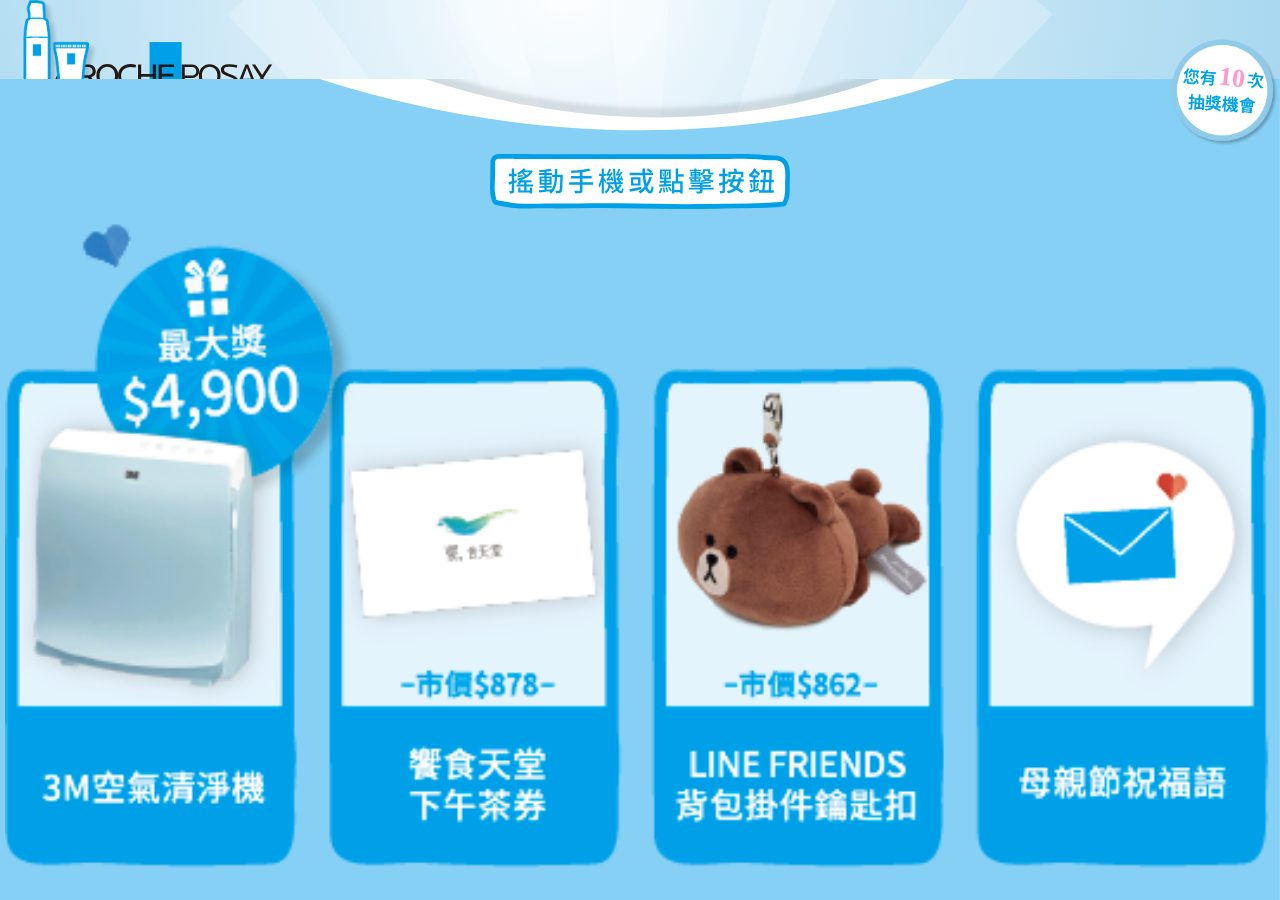
<file: docs/LRP CRM/index.html>
<!DOCTYPE html>
<html lang="zh-Hant">

<head>
    <meta charset="UTF-8">
    <meta name="viewport" content="width=device-width, initial-scale=1.0, user-scalable=no">
    <meta http-equiv="X-UA-Compatible" content="ie=edge">
    <title>理膚寶水母親節 康乃馨搖搖樂</title>
    <link rel="stylesheet" href="css/normalize.css">
    <link rel="stylesheet" href="css/animats.css">
    <link rel="stylesheet" href="css/main.css">
</head>

<body>
    <div class="l-main">
        <div class="l-main__shine">
            <img src="image/loading/light.svg" alt="" width="1200" height="1200">
        </div>
        <div class="l-main__content">
            <div class="l-content">
                <div class="l-content__logo js-shakeAniFadeOut">
                    <div class="l-logo">
                        <img src="image/index/logo.svg" alt="" width="120">
                    </div>
                </div>
                <div class="l-content__title js-shakeAniFadeOut">
                    <div class="l-shake animate__animated animate__bounceIn">
                        <div class="l-shake__hand">
                            <div class="c-shakeVibeLeft">
                                <svg id="圖層_1" data-name="圖層 1" xmlns="http://www.w3.org/2000/svg"
                                    viewBox="0 0 37.02 45.88" width="37" height="45">
                                    <defs>
                                        <style>
                                            .cls-1 {
                                                opacity: 0.5;
                                            }

                                            .cls-2 {
                                                fill: #00a0e9;
                                            }

                                            @keyframes opacity {
                                                from {
                                                    opacity: 0;
                                                }

                                                to {
                                                    opacity: 1;
                                                }
                                            }

                                            .inner {
                                                animation-name: opacity;
                                                animation-iteration-count: infinite;
                                                animation-duration: 1s;
                                            }

                                            .outer {
                                                animation-name: opacity;
                                                animation-iteration-count: infinite;
                                                animation-duration: 1.1s;
                                            }
                                        </style>
                                    </defs>
                                    <title>VibeLeft</title>
                                    <g class="cls-1">
                                        <path class="cls-2 inner"
                                            d="M10.29,45.88a1.47,1.47,0,0,1-1.43-1.14c-.06-.28-6-28.52,26.27-38.41A1.46,1.46,0,1,1,36,9.12c-29.69,9.11-24.5,33.93-24.26,35a1.47,1.47,0,0,1-1.11,1.75Z" />
                                        <path class="cls-2 outer"
                                            d="M1.89,39.62A1.45,1.45,0,0,1,.47,38.48C.4,38.19-5.52,10,26.73.06a1.46,1.46,0,0,1,.86,2.8C-2,11.94,3.09,36.79,3.32,37.84a1.46,1.46,0,0,1-1.11,1.74A1.22,1.22,0,0,1,1.89,39.62Z" />
                                    </g>
                                </svg>
                            </div>
                            <div class="c-shakeText">
                                <img src="image/index/shakeHand.png" alt="">
                            </div>
                            <div class="c-shakeVibeRight">
                                <svg id="圖層_1" data-name="圖層 1" xmlns="http://www.w3.org/2000/svg"
                                    viewBox="0 0 38.94 44.47" width="37" height="45">
                                    <defs>
                                        <style>
                                            .cls-1 {
                                                opacity: 0.5;
                                            }

                                            .cls-2 {
                                                fill: #00a0e9;
                                            }
                                        </style>
                                    </defs>
                                    <title>VibeRight</title>
                                    <g class="cls-1">
                                        <path class="cls-2 inner"
                                            d="M1.46,37.59a1.46,1.46,0,0,1-.32-2.89c30.3-6.82,27-32,26.87-33a1.46,1.46,0,0,1,2.89-.42c0,.29,3.79,28.9-29.12,36.3A1.17,1.17,0,0,1,1.46,37.59Z" />
                                        <path class="cls-2 outer"
                                            d="M9.36,44.47A1.46,1.46,0,0,1,9,41.59c30.3-6.82,27-32,26.86-33a1.47,1.47,0,0,1,2.9-.42c0,.29,3.78,28.9-29.12,36.3Z" />
                                    </g>
                                </svg>
                            </div>
                        </div>
                        <div class="l-shake__title">
                            <img src="image/index/shakeTitle.png" alt="">
                        </div>
                    </div>
                </div>
                <div class="l-content__flower">
                    <div class="l-flowers animate__animated animate__fadeInUp animate__delay-1s">
                        <img src="image/index/flowers.svg" alt="" id="js-changePic">
                    </div>
                </div>
            </div>
        </div>
        <div class="l-main__cover js-shakeAniFadeOut">
            <div class="l-coverItem">
                <div class="l-coverItem__products">
                    <div class="l-products animate__animated animate__fadeIn animate__delay-2s">
                        <img src="image/index/products.png" alt="">
                    </div>
                </div>
                <div class="l-coverItem__chance">
                    <div class="l-chance animate__animated animate__bounceIn animate__delay-4s">
                        <div class="l-chance__wording">10</div>
                        <img src="image/index/chance.png" alt="">
                    </div>
                </div>
                <div class="l-coverItem__action">
                    <div class="l-action animate__animated animate__fadeIn animate__delay-3s">
                        <a href="javascript:;" id="btn_shake">
                            <img src="image/index/btn_shake.svg" alt="搖動手機或點擊按鈕" width="300">
                        </a>
                    </div>
                </div>
                <div class="l-coverItem__gift">
                    <div class="l-gifts l-action animate__animated animate__fadeIn animate__delay-3s">
                        <img src="image/index/gift_all.png" alt="">
                    </div>
                </div>
            </div>
        </div>
    </div>
    <script src="js/jquery.3.6.0.min.js"></script>
    <script src="js/main.js"></script>
</body>

</html>
</file>
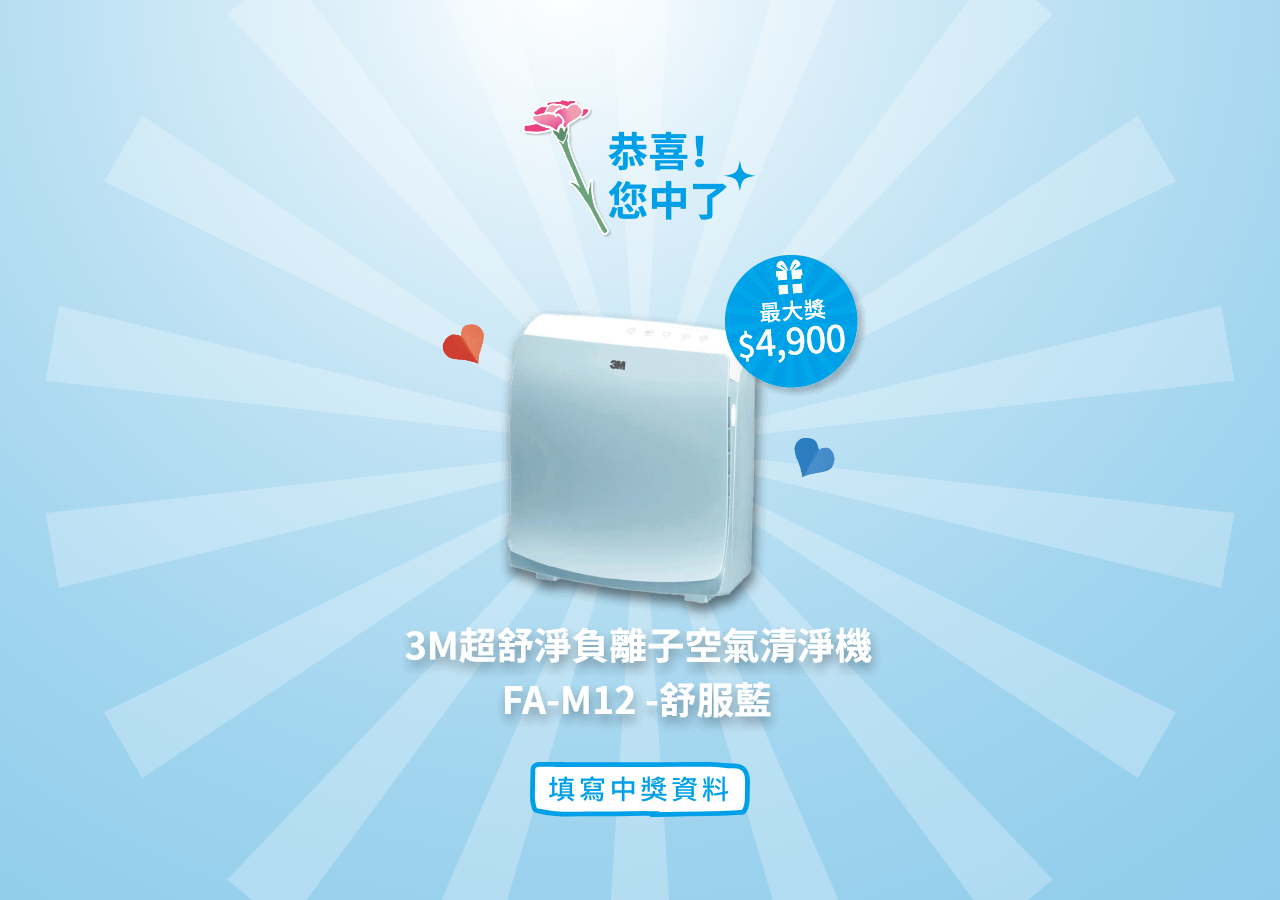
<file: docs/LRP CRM/gift_large.html>
<!DOCTYPE html>
<html lang="zh-Hant">

<head>
    <meta charset="UTF-8">
    <meta name="viewport" content="width=device-width, initial-scale=1.0, user-scalable=no">
    <meta http-equiv="X-UA-Compatible" content="ie=edge">
    <title>理膚寶水母親節 康乃馨搖搖樂</title>
    <link rel="stylesheet" href="css/normalize.css">
    <link rel="stylesheet" href="css/animats.css">
    <link rel="stylesheet" href="css/main.css">
</head>

<body>
    <div class="l-main">
        <div class="l-main__shine">
            <img src="image/loading/light.svg" alt="" width="1200" height="1200">
        </div>
        <div class="l-main__final">
            <div class="l-finalGroup">
                <div class="l-finalGroup__title animate__animated animate__fadeInUp">
                    <img src="image/gift/title_large.png" alt="" width="250">
                </div>
                <div class="l-finalGroup__gift is-marginTopMinus30 animate__animated animate__fadeIn animate__delay-1s">
                    <img src="image/gift/large/gift_1.png" alt="">
                </div>
                <div class="l-finalGroup__btn animate__animated animate__fadeIn animate__delay-1s">
                    <a href="#" target="_blank">
                        <img src="image/gift/btn_connect.svg" alt="" width="220">
                    </a>
                </div>
            </div>
        </div>
    </div>
    <script src="js/jquery.3.6.0.min.js"></script>
    <script src="js/main.js"></script>
</body>

</html>
</file>
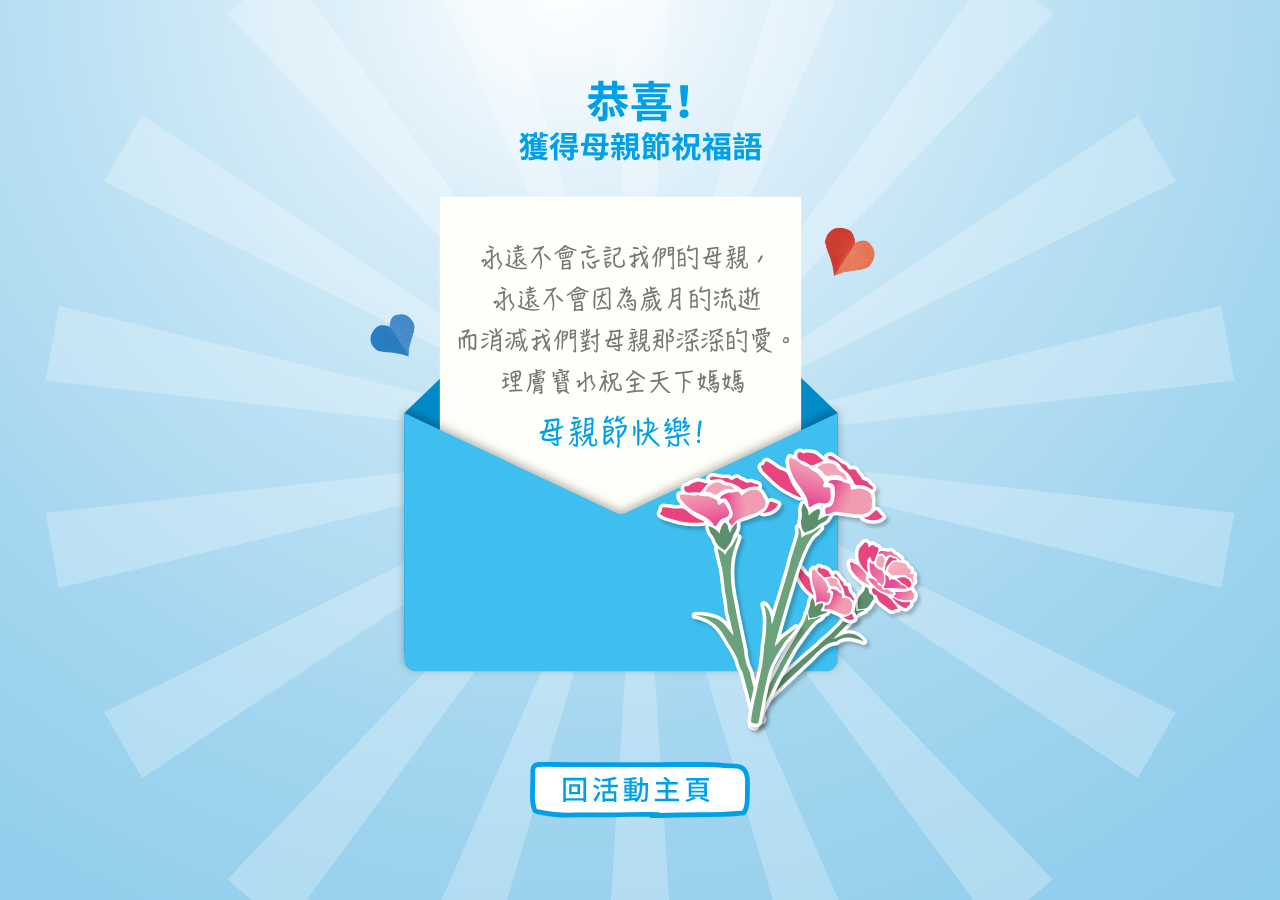
<file: docs/LRP CRM/gift_normal.html>
<!DOCTYPE html>
<html lang="zh-Hant">

<head>
    <meta charset="UTF-8">
    <meta name="viewport" content="width=device-width, initial-scale=1.0, user-scalable=no">
    <meta http-equiv="X-UA-Compatible" content="ie=edge">
    <title>理膚寶水母親節 康乃馨搖搖樂</title>
    <link rel="stylesheet" href="css/normalize.css">
    <link rel="stylesheet" href="css/animats.css">
    <link rel="stylesheet" href="css/main.css">
</head>

<body>
    <div class="l-main">
        <div class="l-main__shine">
            <img src="image/loading/light.svg" alt="" width="1200" height="1200">
        </div>
        <div class="l-main__final">
            <div class="l-finalGroup">
                <div class="l-finalGroup__title animate__animated animate__fadeInUp">
                    <img src="image/gift/title_normal.svg" alt="" width="250">
                </div>
                <div class="l-finalGroup__gift is-marginTop20 animate__animated animate__fadeIn animate__delay-1s">
                    <img src="image/gift/normal/text_1.svg" alt="" width="560" class="is-giftText">
                </div>
                <div class="l-finalGroup__btn is-marginTop20 animate__animated animate__fadeIn animate__delay-1s">
                    <a href="#" target="_blank">
                        <img src="image/gift/btn_back.svg" alt="" width="220">
                    </a>
                </div>
            </div>
        </div>
    </div>
    <script src="js/jquery.3.6.0.min.js"></script>
    <script src="js/main.js"></script>
</body>

</html>
</file>
<file: docs/LRP CRM/css/main.css>
@keyframes rotateBg {
    from {
        transform: rotate(0deg)
    }

    to {
        transform: rotate(360deg)
    }
}

.l-main {
    position: fixed;
    width: 100%;
    height: 100%;
    background-image: url(../image/index/bg_background.svg);
    background-size: cover;
    background-position: center;
}

.l-main__content {
    height: calc(100% - 220px);
}


.l-content {
    height: 100%;
    display: flex;
    flex-direction: column;
    align-items: center;
}

.l-content__logo {
    max-height: 20%;
    flex: 0 1 20%;
    align-self: flex-start;
}

.l-logo {
    padding-top: 10%;
    padding-left: 10%;
    box-sizing: border-box;
    height: 100%;
}

.l-logo img {
    height: 100%;
    width: auto;
}



.l-content__title {
    max-height: 30%;
    flex: 0 1 30%;
}

.l-shake {
    display: flex;
    justify-content: flex-start;
    align-items: flex-start;
    padding: 1% 8%;
}

.l-shake__hand {
    flex-shrink: 1;
    position: relative;
}

.l-shake__hand img {
    width: 100%;
    margin-top: 20px;
}

.l-shake__title {
    flex-shrink: 1;
}

.l-shake__title img {
    width: 100%;
    margin-left: -15px;
}

.c-shakeVibeLeft {
    position: absolute;
    top: 10%;
    left: 8%;
}

.c-shakeVibeRight {
    position: absolute;
    right: -10%;
    bottom: 8%;
}



.l-content__flower {
    max-height: 50%;
    flex: 1 1 50%;
    width: 90%;
}

.l-flowers {
    height: 100%;
}

.l-flowers img {
    width: 100%;
    height: 100%;
}

.l-main__cover {
    position: absolute;
    width: 100%;
    z-index: 10;
    left: 0;
    bottom: 0;
}

.l-main__shine {
    position: absolute;
    top: 50%;
    margin-top: -600px;
    left: 50%;
    margin-left: -600px;
    /* animation-name: rotateBg; */
    animation-iteration-count: infinite;
    animation-duration: 8s;
    transform-origin: 50%;
    animation-timing-function: linear;
}

.l-main__final {
    position: relative;
    width: 100%;
    height: 100%;
    z-index: 3;
    padding: 30px 15px;
    box-sizing: border-box;
}

#js-changePic {
    transform: scale(1);
    transition: all 1s;
}

#js-changePic.is-larger {
    transform: scale(1.5);
}

.l-products img {
    width: 100%;
}

.l-chance {
    position: relative;
}

.l-chance__wording {
    font-size: 26px;
    font-weight: bold;
    color: #FF99CC;
    position: absolute;
    left: 49px;
    top: 25px;
    transform: rotate(7deg);
}

.l-chance img {
    width: 100%;
}

/* 首頁遮罩 */
.l-coverItem {
    position: relative;
    background-image: url(../image/index/bg_cover.svg);
    background-repeat: no-repeat;
    background-size: 100%;
    background-position: bottom;
    padding-top: 75px;
}

.l-coverItem__products {
    position: absolute;
    z-index: -2;
    top: -10%;
    left: 20px;
    width: 80px;
}

.l-coverItem__chance {
    position: absolute;
    z-index: 1;
    right: 0;
    width: 110px;
    top: -5%;
}

.l-coverItem__action {
    display: flex;
    justify-content: center;
}

/* 遮罩_禮物 */
.l-gifts {
    margin-top: -10px;
    padding: 5px;
    box-sizing: border-box;
    text-align: center;
}

.l-gifts img {
    width: 100%;
    height: auto;
    max-width: 100%;
}

/* 獎品頁面 */
.l-finalGroup {
    width: 100%;
    height: 100%;
    display: flex;
    flex-direction: column;
    align-items: center;
    justify-content: center;
}

.is-marginTop30 {
    margin-top: 30px;
}

.is-marginTop20 {
    margin-top: 20px;
}

.is-marginTopMinus30 {
    margin-top: -30px;
}

.is-marginTopMinus20 {
    margin-top: -20px;
}

.l-finalGroup img {
    max-width: 100%;
}

.is-giftText {
    padding-left: 10px;
}
</file>
